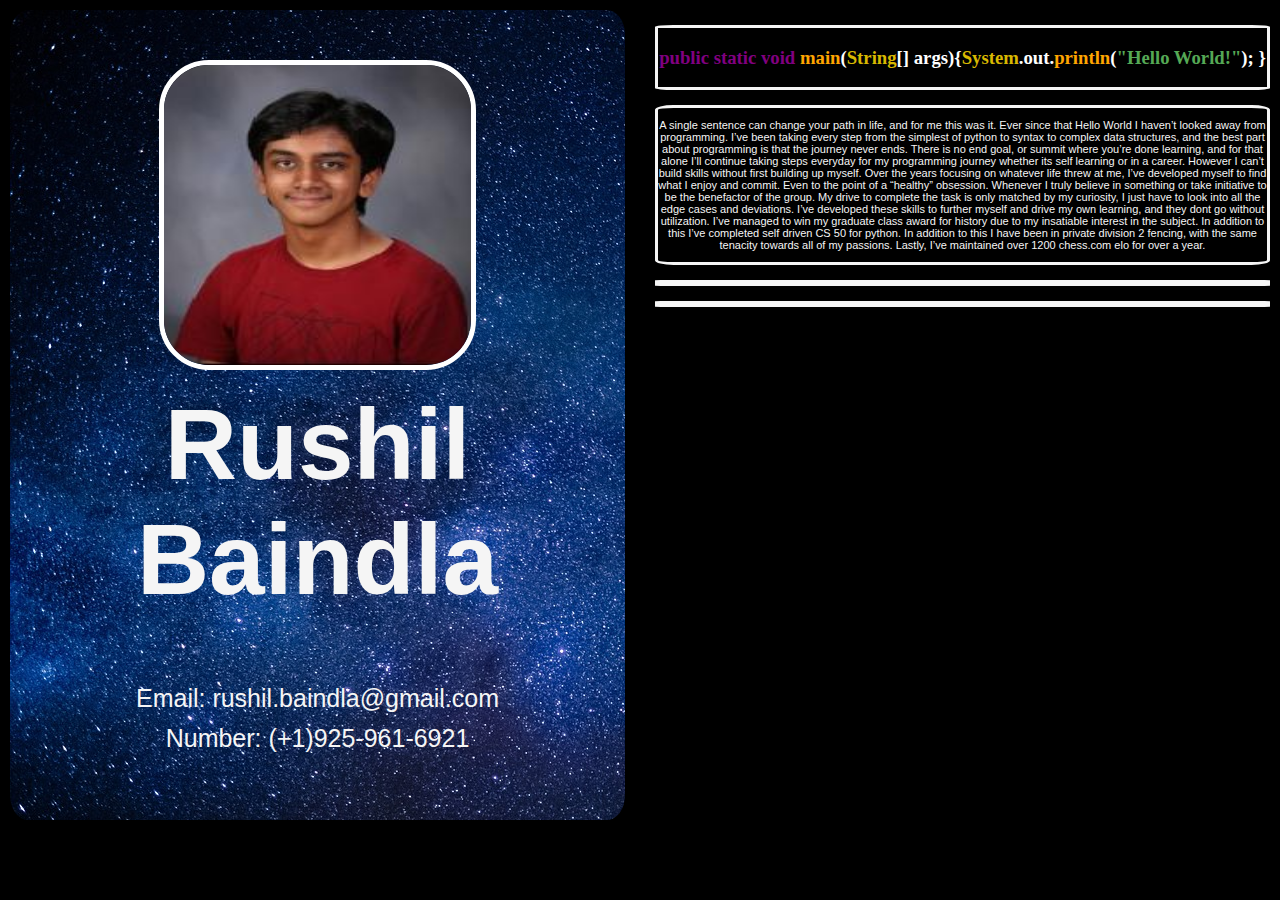
<file: index.html>
<html lang="en">
<head>
    <meta charset="UTF-8">
    <meta name="viewport" content="width=device-width, initial-scale=1.0">
    <link rel="stylesheet" type="text/css" href="style.css">
    <title>Rushil Baindla About Me</title>
</head>
<body>
    <div id="content">
        <div id="leftContent" class = "contentBlock">
            <!-- this is the image of me -->
            <img id= 'portraitImg' src = "Images\rushil.jpg">
            <h1>Rushil Baindla</h1>
            <p><span class="contact">Email: rushil.baindla@gmail.com</span></p>
            <p><span class="contact">Number: (+1)925-961-6921</span></p>
            
        </div>
        <divc class = "contentBlock">
            <div id="codeSnippet" class="rightContentBlock">
                <h3><span id="purpleText">public static void</span> <span id="orangeText">main</span>(<span id="yellowText">String</span>[] args){<span id="yellowtext">System</span>.out.<span id="orangeText">println</span>(<span id="greenText">"Hello World!"</span>); }</h3>
            </div>
            <div class="rightContentBlock">
                <p>A single sentence can change your path in life, and for me this was it. Ever since that Hello World I haven’t looked away from programming. I’ve been taking every step from the simplest of python to syntax to complex data structures, and the best part about programming is that the journey never ends. There is no end goal, or summit where you’re done learning, and for that alone I’ll continue taking steps everyday for my programming journey whether its self learning or in a career. 
                    However I can’t build skills without first building up myself. Over the years focusing on whatever life threw at me, I’ve developed myself to find what I enjoy and commit. Even to the point of a “healthy” obsession. Whenever I truly believe in something or take initiative to be the  benefactor of the group. My drive to complete the task is only matched by my curiosity, I just have to look into all the edge cases and deviations. I’ve developed these skills to further myself and drive my own learning, and they dont go without utilization. 
                    I’ve managed to win my graduate class award for history due to my insatiable interest in the subject. In addition to this I’ve completed  self driven CS 50 for python. In addition to this I have been in private division 2 fencing, with the same tenacity towards all of my passions. Lastly, I’ve maintained over 1200 chess.com elo for over a year.
                    </p>

            </div>
            <div class="rightContentBlock">

            </div>
            <div class="rightContentBlock">

            </div>
        </div>
    </div>
</body>
</html>
</file>
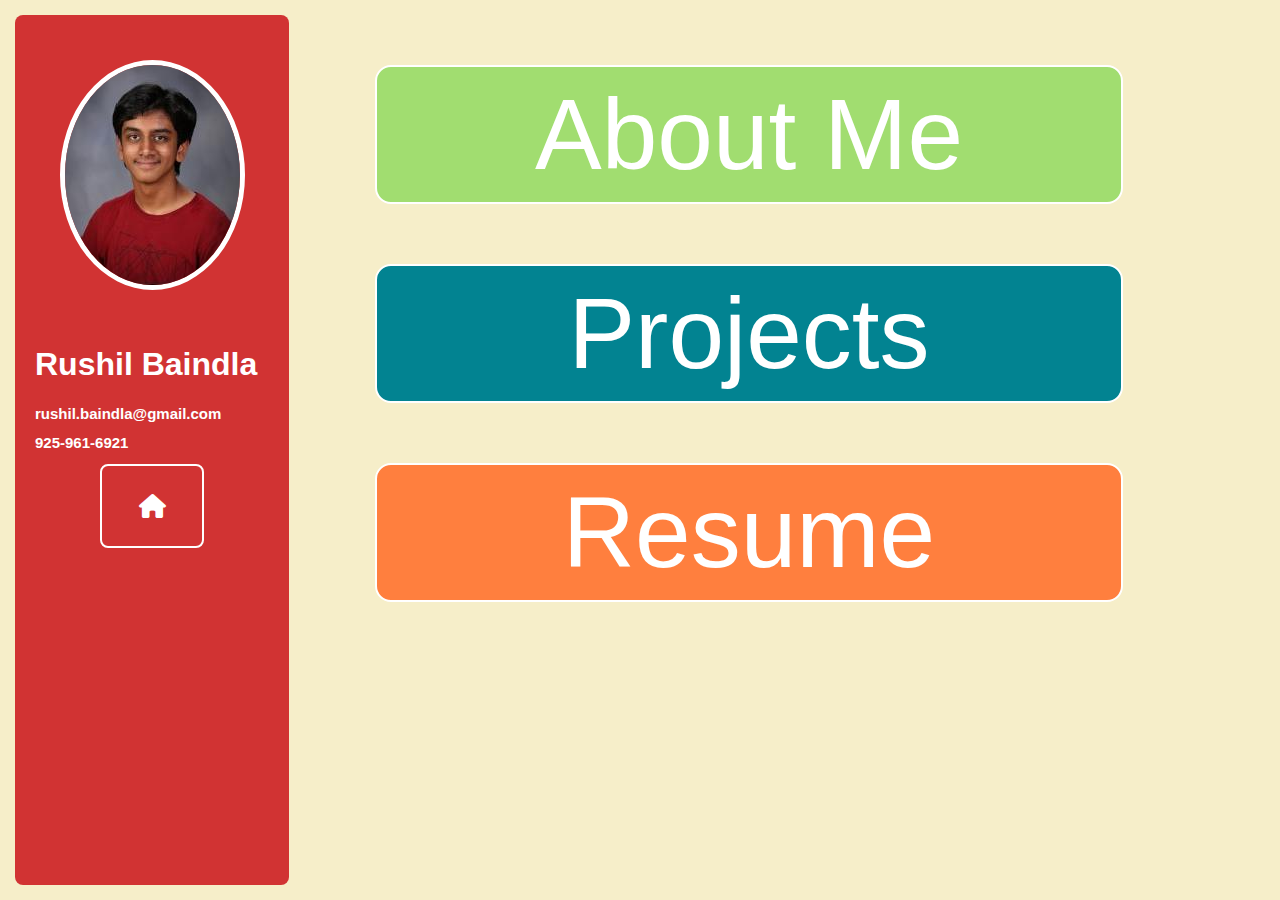
<file: Online Portfolio/index.html>
<!DOCTYPE html>
<html lang="en">
<head>
    <meta charset="UTF-8">
    <meta http-equiv="X-UA-Compatible" content="IE=edge">
    <meta name="viewport" content="width=device-width, initial-scale=1.0">
    <link rel="stylesheet" href="style.css"> 
    <link rel="stylesheet" href="https://cdnjs.cloudflare.com/ajax/libs/font-awesome/6.0.0-beta3/css/all.min.css">
    <title>Rushil Online Portfolio</title>
</head>
<body>

    <div class = "fullContent">
        <div class= "leftContent" id = "mainBar">

            <div class="image-container">
                <img id="portrait" src="Images/rushil.jpg">
            </div>

            <h1> Rushil Baindla</h1>
            <h2>rushil.baindla@gmail.com</h2>
            <h2>925-961-6921</h2>
        
            <div class="centerFrame">
                <a class = "homeButton" id="homeIcon" href="index.html" target="_blank">
                    <i class="fas fa-home"></i>
                </a>
            </div>
        </div>
        <div class = "rightContent">
            <div class = "button-container">
                <a id="aboutButton" class="button" href="about.html" target="_blank">
                    About Me
                </a>
                <a id="projectsButton" class="button" href="projects.html" target="_blank">
                    Projects
                </a>
                <a id="resumeButton" class="button" href="resume.html" target="_blank">
                    Resume
                </a>
            </div>
            <div class="centerFrame">

            </div>
        </div>
    </div>
    
</body>
</html>
</file>
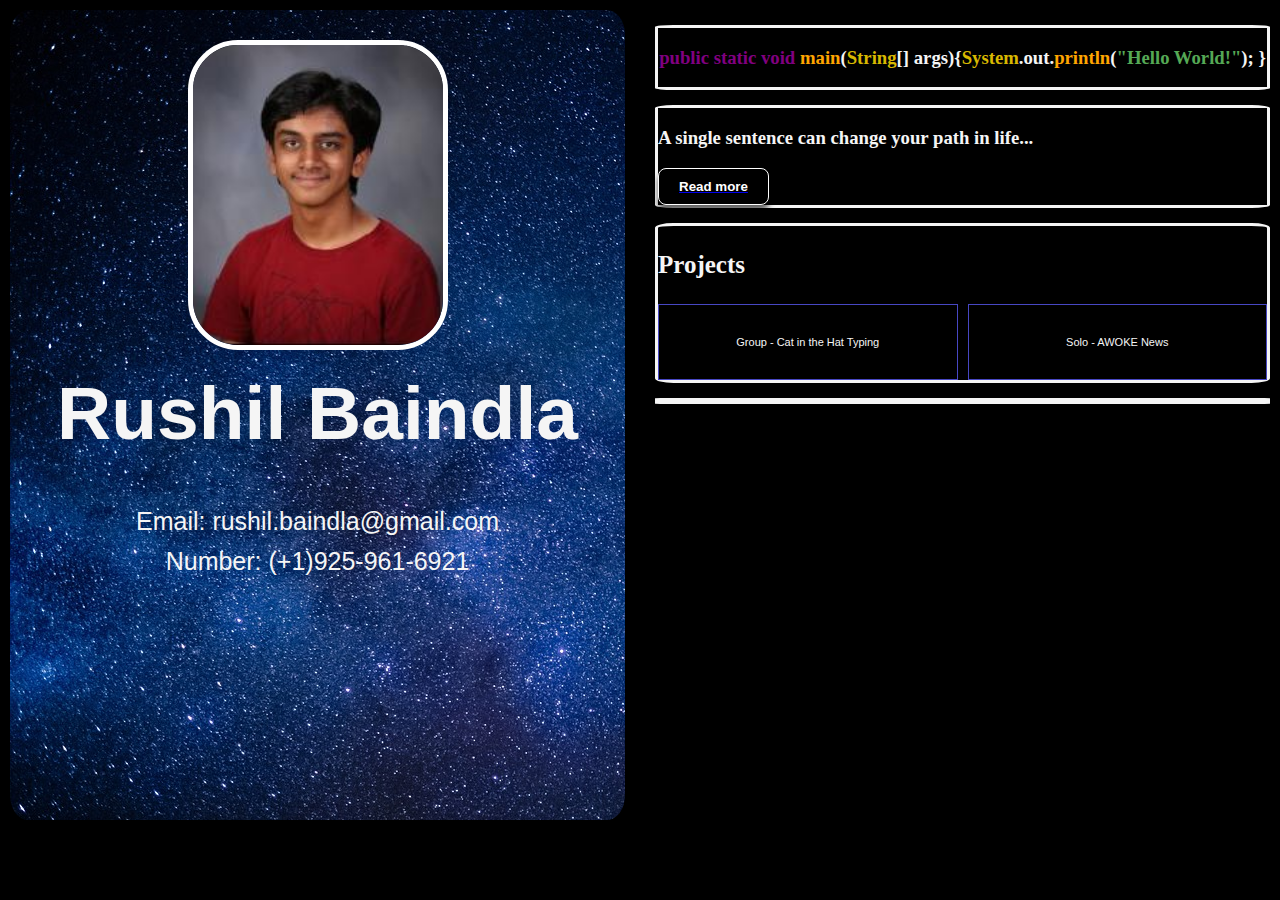
<file: about-me-page-theilrig-sprint-1/about-me-page-theilrig-sprint-1/index.html>
<html lang="en">
<head>
    <meta charset="UTF-8">
    <meta name="viewport" content="width=device-width, initial-scale=1.0">
    <link rel="stylesheet" type="text/css" href="style.css">
    <title>Rushil Baindla About Me</title>
</head>
<body>
    <div id="content">
        <div id="leftContent" class = "contentBlock">
            <!-- this is the image of me -->
            <img id= 'portraitImg' src = "Images\rushil.jpg">
            <h1>Rushil Baindla</h1>
            <p><span class="contact">Email: rushil.baindla@gmail.com</span></p>
            <p><span class="contact">Number: (+1)925-961-6921</span></p>
            
        </div>
        <divc class = "contentBlock">
            <div id="codeSnippet" class="rightContentBlock">
                <h3><span id="purpleText">public static void</span> <span id="orangeText">main</span>(<span id="yellowText">String</span>[] args){<span id="yellowtext">System</span>.out.<span id="orangeText">println</span>(<span id="greenText">"Hello World!"</span>); }</h3>
            </div>
            <div class="rightContentBlock">
                <h3>
                    A single sentence can change your path in life... 
                </h3>
                <a href="aboutme.html">
                    <button class="transparent-button">Read more</button>
                </a>
                
            </div>
            <div class="rightContentBlock">
                <h3 class="subTitle"> Projects </h3>
                <div class="grid-container">
                    <div class="grid-item">
                        <p> Group - Cat in the Hat Typing</p>
                    </div>
                    <div class="grid-item">
                        <p>Solo - AWOKE News</p>
                    </div>
                </div>
            </div>
            <div class="rightContentBlock">

            </div>
        </div>
    </div>
</body>
</html>
</file>
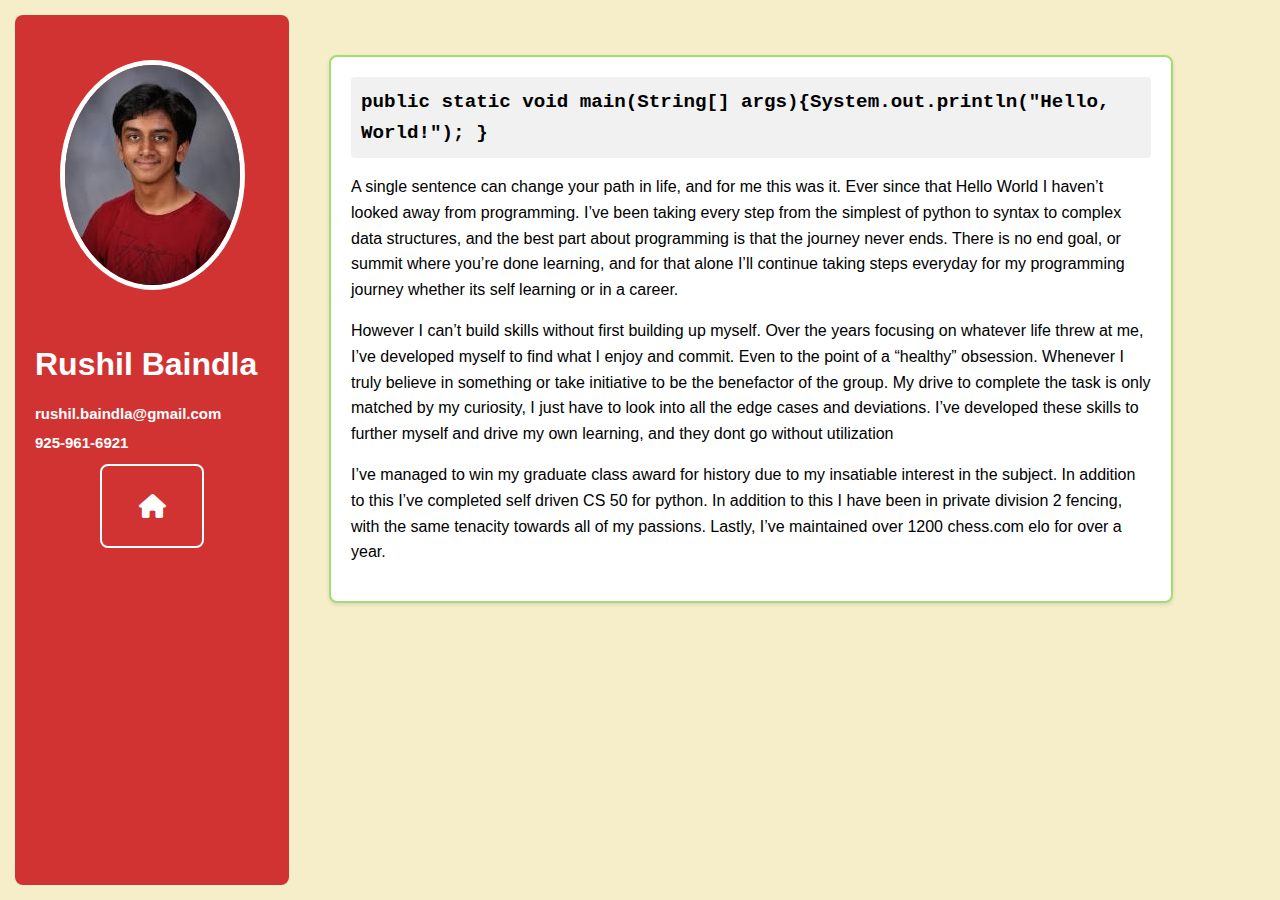
<file: Online Portfolio/about.html>
<!DOCTYPE html>
<html lang="en">
<head>
    <meta charset="UTF-8">
    <meta http-equiv="X-UA-Compatible" content="IE=edge">
    <meta name="viewport" content="width=device-width, initial-scale=1.0">
    <link rel="stylesheet" href="style.css"> 
    <link rel="stylesheet" href="https://cdnjs.cloudflare.com/ajax/libs/font-awesome/6.0.0-beta3/css/all.min.css">
    <title>Rushil Online Portfolio</title>
</head>
<body>

    <div class = "fullContent">
        <div class= "leftContent" id = "mainBar">

            <div class="image-container">
                <img id="portrait" src="Images/rushil.jpg">
            </div>

            <h1> Rushil Baindla</h1>
            <h2>rushil.baindla@gmail.com</h2>
            <h2>925-961-6921</h2>
        
            <div class="centerFrame">
                <a class = "homeButton" id="homeIcon" href="index.html" target="_blank">
                    <i class="fas fa-home"></i>
                </a>
            </div>
        </div>
        <div class = "rightContent">
            <div class ="textbox" id="aboutBox">
                <h2>public static void main(String[] args){System.out.println("Hello, World!"); }</h2>

                <P>
                    A single sentence can change your path in life, and for me this was it. Ever since that Hello World I haven’t looked away from programming. I’ve been taking every step from the simplest of python to syntax to complex data structures, and the best part about programming is that the journey never ends. There is no end goal, or summit where you’re done learning, and for that alone I’ll continue taking steps everyday for my programming journey whether its self learning or in a career. 
                </P>
                
                <p>
                    However I can’t build skills without first building up myself. Over the years focusing on whatever life threw at me, I’ve developed myself to find what I enjoy and commit. Even to the point of a “healthy” obsession. Whenever I truly believe in something or take initiative to be the  benefactor of the group. My drive to complete the task is only matched by my curiosity, I just have to look into all the edge cases and deviations. I’ve developed these skills to further myself and drive my own learning, and they dont go without utilization
                </p>

                <p>
                    I’ve managed to win my graduate class award for history due to my insatiable interest in the subject. In addition to this I’ve completed  self driven CS 50 for python. In addition to this I have been in private division 2 fencing, with the same tenacity towards all of my passions. Lastly, I’ve maintained over 1200 chess.com elo for over a year.
                </p>

            </div>
        </div>
    </div>
    
</body>
</html>
</file>
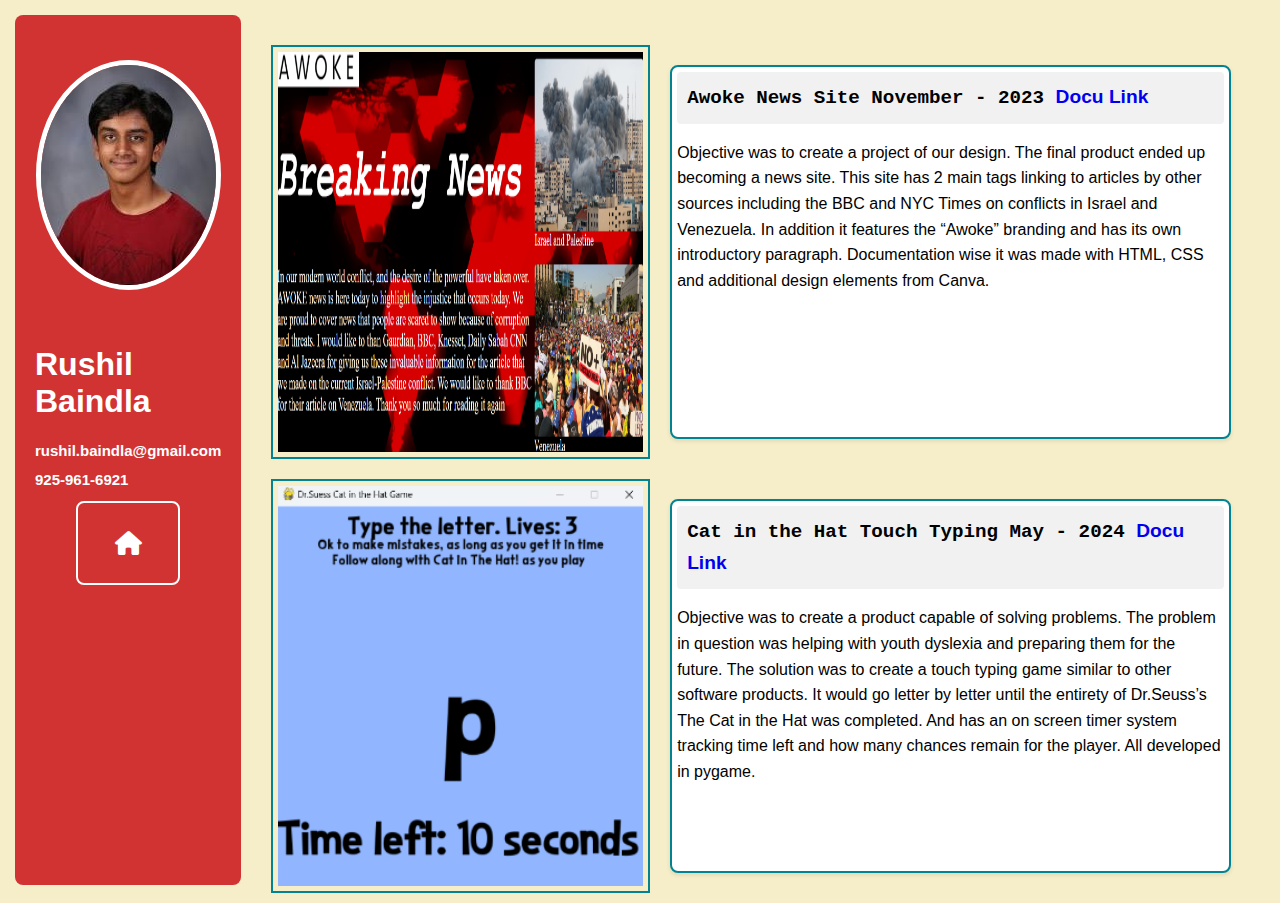
<file: Online Portfolio/projects.html>
<!DOCTYPE html>
<html lang="en">

<head>
    <meta charset="UTF-8">
    <meta http-equiv="X-UA-Compatible" content="IE=edge">
    <meta name="viewport" content="width=device-width, initial-scale=1.0">
    <link rel="stylesheet" href="style.css">
    <link rel="stylesheet" href="https://cdnjs.cloudflare.com/ajax/libs/font-awesome/6.0.0-beta3/css/all.min.css">
    <title>Rushil Online Portfolio</title>
</head>

<body>

    <div class="fullContent">
        <div class="leftContent" id="mainBar">

            <div class="image-container">
                <img id="portrait" src="Images/rushil.jpg">
            </div>

            <h1> Rushil Baindla</h1>
            <h2>rushil.baindla@gmail.com</h2>
            <h2>925-961-6921</h2>

            <div class="centerFrame">
                <a class="homeButton" id="homeIcon" href="index.html" target="_blank">
                    <i class="fas fa-home"></i>
                </a>
            </div>
        </div>
        <div class="rightContent">
            <div class="showcaseBox">
                <img src="Images\Awokenews.png" id="projectsBox">
                <div class="textbox" id="projectsBox">
                    <h2>
                        Awoke News Site
                        November - 2023
                        <a href="https://docs.google.com/document/d/1U5ecerHMq--xbTHfOvXoF2BpumoZ3GqKlKZcxPQU3iM/edit?usp=sharing"> Docu Link </a>
                    </h2>
                    <p>
                        Objective was to create a project of our design. The final product ended up becoming a news
                        site. This site has 2 main tags linking to articles by other sources including the BBC and NYC
                        Times on conflicts in Israel and Venezuela. In addition it features the “Awoke” branding and has
                        its own introductory paragraph. Documentation wise it was made with HTML, CSS and additional
                        design elements from Canva.
                    </p>

                </div>
            </div>

            <div class="showcaseBox">
                <img src="Images\CatinHat.png" id="projectsBox">
                <div class="textbox" id="projectsBox">
                    <h2>
                        Cat in the Hat Touch Typing
                        May - 2024

                        <a
                            href="https://docs.google.com/document/d/1LDW_dYtomfMC8JM9ocHZ22uoMgCkIhqM6b99Ex1IjQI/edit?usp=sharing">
                            Docu Link</a>

                    </h2>
                    <p>
                        Objective was to create a product capable of solving problems. The problem in question was
                        helping with youth dyslexia and preparing them for the future. The solution was to create a
                        touch typing game similar to other software products. It would go letter by letter until the
                        entirety of Dr.Seuss’s The Cat in the Hat was completed. And has an on screen timer system
                        tracking time left and how many chances remain for the player. All developed in pygame.
                    </p>

                </div>
            </div>

        </div>
    </div>

</body>

</html>
</file>
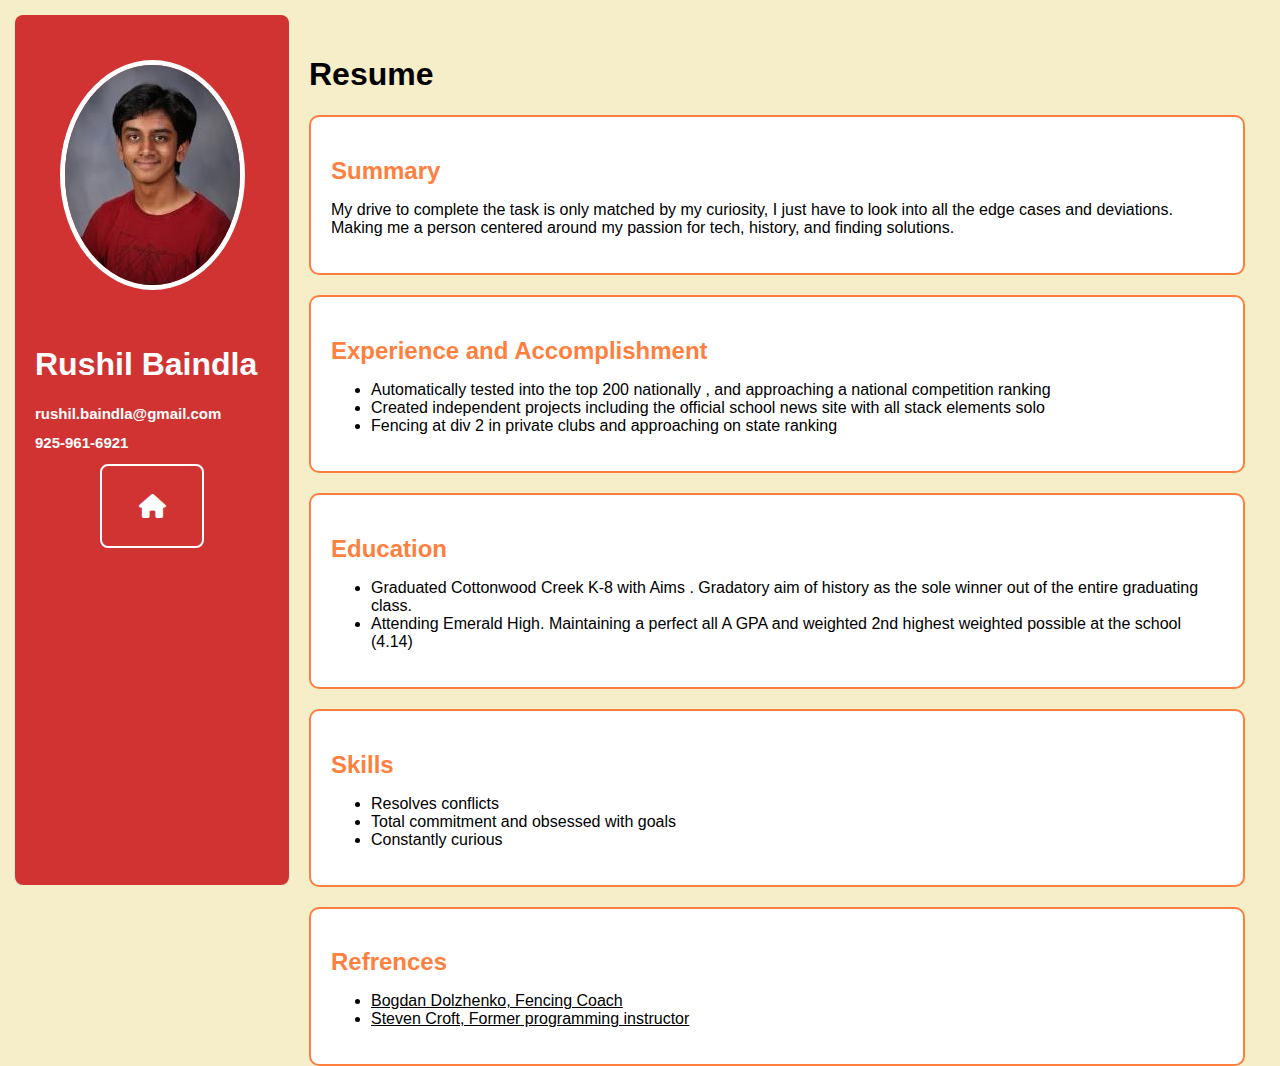
<file: Online Portfolio/resume.html>
<!DOCTYPE html>
<html lang="en">
<head>
    <meta charset="UTF-8">
    <meta http-equiv="X-UA-Compatible" content="IE=edge">
    <meta name="viewport" content="width=device-width, initial-scale=1.0">
    <link rel="stylesheet" href="style.css"> 
    <link rel="stylesheet" href="https://cdnjs.cloudflare.com/ajax/libs/font-awesome/6.0.0-beta3/css/all.min.css">
    <title>Rushil Online Portfolio</title>
</head>
<body>

    <div class = "fullContent">
        <div class= "leftContent" id = "mainBar">

            <div class="image-container">
                <img id="portrait" src="Images/rushil.jpg">
            </div>

            <h1> Rushil Baindla</h1>
            <h2>rushil.baindla@gmail.com</h2>
            <h2>925-961-6921</h2>
        
            <div class="centerFrame">
                <a class = "homeButton" id="homeIcon" href="index.html" target="_blank">
                    <i class="fas fa-home"></i>
                </a>
            </div>
        </div>
        <div class = "rightContent">
            <h1>Resume</h1>

            <div class="resumeBox">
                <h2>
                    Summary
                </h2>

                <p>
                    My drive to complete the task is only matched by my curiosity, I just have to look into all the edge cases and deviations. Making me a person centered around my passion for tech, history, and finding solutions.

                </p>

            </div>
            <div class="resumeBox">
                <h2>
                    Experience and Accomplishment
                </h2>

                <ul>
                    <li>Automatically tested into the top 200 nationally , and approaching a national competition ranking</li>
                    <li>Created independent projects including the official school news site with all stack elements solo</li>
                    <li>Fencing at div 2 in private clubs and approaching on state ranking</li>
                </ul> 


            </div>
            <div class="resumeBox">
                <h2>
                    Education
                </h2>

                <ul>
                    <li>Graduated Cottonwood Creek K-8 with Aims . Gradatory aim of history as the sole winner out of the entire graduating class.</li>
                    <li>Attending Emerald High. Maintaining a perfect all A GPA and weighted 2nd highest weighted possible at the school (4.14)</li>
                </ul> 

            </div>
            <div class="resumeBox">
                <h2>
                    Skills

                </h2>

                <ul>
                    <li>Resolves conflicts</li>
                    <li>Total commitment and obsessed with goals</li>
                    <li>Constantly curious</li>
                </ul>

            </div>
            <div class="resumeBox">
                <h2>
                    Refrences
                </h2>

                <ul>
                    <li>                <a href="https://www.primefencingacademy.com/coaches"> 
                    Bogdan Dolzhenko, Fencing Coach

                </a></li>
                    <li>                <a href="https://www.linkedin.com/in/steven-croft-ba6a1390">
                    Steven Croft, Former programming instructor

                </a></li>
                </ul>

            </div>
        </div>
    </div>
    
</body>
</html>
</file>
<file: style.css>
html, body {
    height: 100%;
    margin: 0;
}

#content {
    background: rgb(0, 0, 0);
    display: grid;
    grid-template-columns: 1fr 1fr;
    grid-gap: 10px;
    width: 100%;
    min-height: 100vh; /* Set minimum height to 100% of the viewport height */
}

/* Additional styles to ensure no vertical scrolling */
body {
    overflow-y: hidden;
}

/* Adjustments for smaller screens if needed */
@media (max-width: 600px) {
    #content {
        grid-template-columns: 1fr; /* Adjust for single column on smaller screens */
    }
}


#leftContent {
    background-image: url("Images/space.jpg");
    /* background-color: red; */
}

.contentBlock {
    margin: 10px;
    border-radius: 3%;
    height: 90%;
}

p {
    font-size: 11px; /* Specify the unit for font-size */
    font-family: 'Lucida Sans', 'Lucida Sans Regular', 'Lucida Grande', 'Lucida Sans Unicode', Geneva, Verdana, sans-serif;
    text-align: center;
    color: whitesmoke;
}

h1 {
    font-family: 'Franklin Gothic Medium', 'Arial Narrow', Arial, sans-serif;
    text-align: center;
    font-size: 100px;
    color: whitesmoke;
}

#portraitImg {
    display: block;
    position: relative;
    top: 50px;
    margin-left: auto;
    margin-right: auto;
    width: 50%;
    border-radius: 50px;
    height: 300px;
    border: 5px solid #ffffff;
}

.contact{
    color: whitesmoke;
    font-size: 25px;
}

.rightContentBlock{
    border-radius: 3%;
    border: 3px solid whitesmoke;
    margin-top: 15px;
}

#codeSnippet{
    background-color: rgb(0, 0, 0);
    text-align: center;
    color: white;
    font-family: Cambria, Cochin, Georgia, Times, 'Times New Roman', serif;

}

#purpleText{
    color: purple;
}

#orangeText{
    color: orange;
}

#yellowText{
    color: rgb(216, 184, 0);
}

#greenText{
    color: rgb(85, 168, 85);
}
</file>
<file: Online Portfolio/style.css>
:root {
    --leftMainColor: #d13333;
    --bgColor: #F6EEC9;
    --about-color: #A1DD70;
    --projects-color: #028391;
    --resume-color: #FF7F3E;
}

* {
    font-family: Verdana, Geneva, Tahoma, sans-serif;
    text-decoration: none;
}

body {
    background-color: var(--bgColor);
}

html, body {
    margin: 0;
    padding: 0;
}

.fullContent {
    display: flex; 
    height: 100vh;
    width: 100%;
    padding: 15px;
    box-sizing: border-box; /* Ensures padding is included in element's total width/height */
}

.leftContent {
    flex: 2; /* Sets the width proportion of leftContent to 2/10 of fullContent */
    max-width: 20%; /* Ensures leftContent does not exceed 20% of fullContent */
}

.leftContent h2{
    font-size: 15px;
}

.rightContent {
    flex: 8; 
    padding: 20px;
    max-width: 80%; /* Ensures rightContent does not exceed 80% of fullContent */
}

#mainBar {
    background-color: var(--leftMainColor);
    color: #FFFFFF;
    border-radius: 8px;
    padding: 10px 20px; 
}

/* Scrollbar Styles */
::-webkit-scrollbar {
    width: 12px;
}

::-webkit-scrollbar-thumb {
    background-color: var(--leftMainColor);
    border-radius: 50px;
    border: 3px solid transparent;
    background-clip: content-box;
}

::-webkit-scrollbar-track {
    background-color: transparent;
}

/* Image Container Styles */
.image-container {
    display: flex;
    justify-content: center;
    align-items: center;
    height: 300px;
}

#portrait {
    display: block;
    max-width: 100%;
    max-height: 100%;
    border-radius: 50%;
    border: 5px solid white;
}

/* Button Styles */
.homeButton {
    color: white;
    border: 2px solid #ffffff;
    border-radius: 8px;
    padding: 10px 20px;
    display: flex;
    justify-content: center;
    align-items: center;
    text-align: center;
    text-decoration: none;
    font-size: 24px;
    width: 60px;
    height: 60px;
}

.homeButton i {
    font-size: inherit;
}

#homeIcon {
    background-color: var(--leftMainColor);
}

#homeIcon:hover {
    color: var(--leftMainColor);
    background-color: white;
}

.centerFrame {
    display: flex;
    justify-content: center;
    align-items: center;
    background-color: transparent;
    border: none;
}

.button:hover {
    background-color: white;
}

#aboutButton:hover {
    border: 2px solid var(--about-color);
    color: var(--about-color);
    background-color: white;
}

#projectsButton:hover {
    border: 2px solid var(--projects-color);
    color: var(--projects-color);
    background-color: white;
}

#resumeButton:hover {
    border: 2px solid var(--resume-color);
    color: var(--resume-color);
    background-color: white;
}

#aboutButton {
    background-color: var(--about-color);
}

#projectsButton {
    background-color: var(--projects-color);
}

#resumeButton {
    background-color: var(--resume-color);
}

.button-container {
    display: flex;
    flex-direction: column;
    justify-content: center;
    align-items: center;
    margin: 0;
    width: 55rem;
}

.button {
    color: white;
    border: 2px solid white;
    border-radius: 16px;
    padding: 10px 20px;
    display: flex;
    justify-content: center;
    align-items: center;
    text-align: center;
    text-decoration: none;
    font-size: 100px;
    width: 80%;
    margin: 30px 0;
}

#aboutBox {
    border: 2px solid var(--about-color);
}

#projectsBox {
    border: 2px solid var(--projects-color);
}

#resumeBox {
    border: 2px solid var(--resume-color);
}

.textbox {
    background-color: white;
    border: 1px solid var(--border-color);
    border-radius: 8px;
    padding: 20px;
    margin: 20px;
    box-shadow: 0 2px 4px rgba(0, 0, 0, 0.1);
    width: 50rem;
    line-height: 1.6;
}

.textbox h2 {
    margin-top: 0;
    font-family: 'Courier New', Courier, monospace;
    color: var(--main-color);
    font-size: 1.2em;
    background-color: #f1f1f1;
    padding: 10px;
    border-radius: 4px;
}

.textbox p {
    margin-bottom: 1em;
}

.showcaseBox {
    display: flex;
    padding: 10px;
}

.showcaseBox img {
    flex: 4;
    width: 200px;
    height: 400px;
    padding: 5px;
}

.showcaseBox div {
    flex: 6;
    padding: 5px;
}

.showcaseBox h2, .showcaseBox p {
    max-width: 100%;
    overflow: visible;
}

.resumeBox {
    border: 2px solid var(--resume-color);
    border-radius: 10px;
    padding: 20px;
    margin-bottom: 20px;
    background-color: white;
}

.resumeBox h2 {
    color: var(--resume-color);
    margin-bottom: 10px;
}

.resumeBox a {
    color: black;
    text-decoration: underline;
}
</file>
<file: about-me-page-theilrig-sprint-1/about-me-page-theilrig-sprint-1/style.css>
html, body {
    height: 100%;
    margin: 0;
}

#content {
    background: rgb(0, 0, 0);
    display: grid;
    grid-template-columns: 1fr 1fr;
    grid-gap: 10px;
    width: 100%;
    min-height: 100vh; /* Set minimum height to 100% of the viewport height */
}

/* Additional styles to ensure no vertical scrolling */
body {
    overflow-y: hidden;
}

/* Adjustments for smaller screens if needed */
@media (max-width: 600px) {
    #content {
        grid-template-columns: 1fr; /* Adjust for single column on smaller screens */
    }
}


#leftContent {
    background-image: url("Images/space.jpg");
    /* background-color: red; */
}

.contentBlock {
    margin: 10px;
    border-radius: 3%;
    height: 90%;
}

p {
    font-size: 11px; /* Specify the unit for font-size */
    font-family: 'Lucida Sans', 'Lucida Sans Regular', 'Lucida Grande', 'Lucida Sans Unicode', Geneva, Verdana, sans-serif;
    text-align: center;
    color: whitesmoke;
}

h1 {
    font-family: 'Franklin Gothic Medium', 'Arial Narrow', Arial, sans-serif;
    text-align: center;
    font-size: 75px;
    color: whitesmoke;
}

h3 {
    color: whitesmoke;

}

#portraitImg {
    display: block;
    position: relative;
    top: 30px;
    margin-left: auto;
    margin-right: auto;
    width: 250px;
    border-radius: 50px;
    height: 300px;
    border: 5px solid #ffffff;
}

.contact{
    color: whitesmoke;
    font-size: 25px;
}

.rightContentBlock{
    border-radius: 3%;
    border: 3px solid whitesmoke;
    margin-top: 15px;
}

.subTitle{
    font-size: 25px;
    color: whitesmoke;
}

.grid-container {
    display: grid;
    grid-template-columns: 1fr 1fr;
    gap: 10px; /* Optional: adds some space between the columns */
  } 
  
.grid-item {
    border: 1px solid rgb(71, 71, 195); /* Optional: for visual separation */
    padding: 20px; /* Optional: adds some padding inside the columns */
  }

#codeSnippet{
    background-color: rgb(0, 0, 0);
    text-align: center;
    color: white;
    font-family: Cambria, Cochin, Georgia, Times, 'Times New Roman', serif;

}

.transparent-button {
    background: none; /* Makes the button background transparent */
    border: 1px solid white; /* Sets the border to white */
    border-radius: 8px;
    color: white; /* Ensures the text color is white */
    font-weight: bold; /* Makes the font weight bold for better visibility */
    text-align: center; /* Centers the text inside the button */
    padding: 10px 20px; /* Adds some padding around the text */
    cursor: pointer; /* Changes the cursor to a pointer when hovering over the button */
    box-shadow: 0 6px 6px rgba(0, 0, 0, 0.6); /* Adds a subtle shadow for depth */
    transition: all 0.3s ease-out; /* Smoothens transitions for hover effects */
    display: flex;
    align-items: center; /* Vertically centers the content */
    justify-content: center; /* Horizontally centers the content */
}

.transparent-button:hover {
    opacity: 0.9; /* Slightly increases the opacity on hover for a nice effect */
}

#purpleText{
    color: purple;
}

#orangeText{
    color: orange;
}

#yellowText{
    color: rgb(216, 184, 0);
}

#greenText{
    color: rgb(85, 168, 85);
}
</file>
